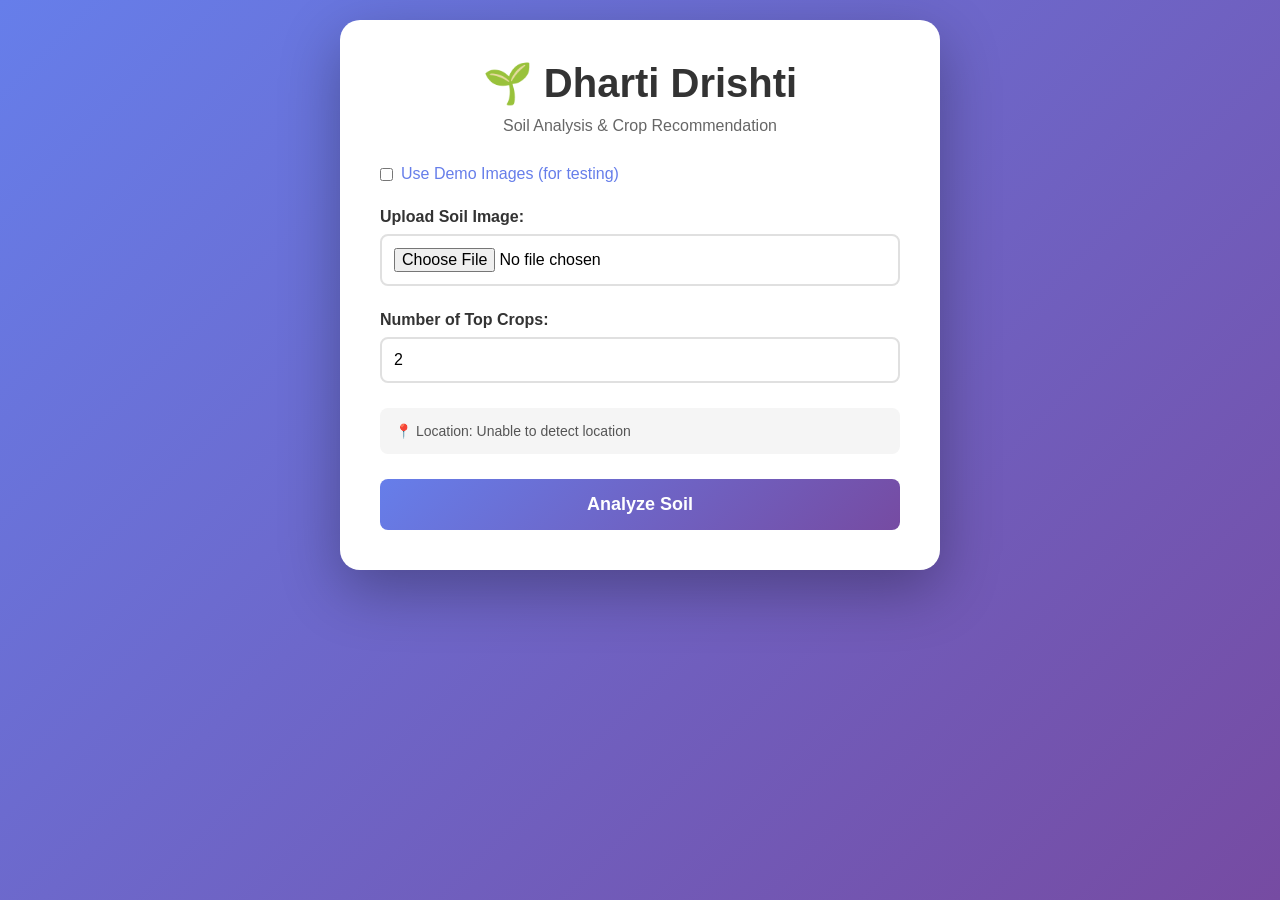
<file: frontend/index.html>
<!DOCTYPE html>
<html lang="en">
<head>
    <meta charset="UTF-8">
    <meta name="viewport" content="width=device-width, initial-scale=1.0">
    <title>Dharti Drishti - Soil Analysis</title>
    <link rel="stylesheet" href="style.css">
</head>
<body>
    <div class="container">
        <h1>🌱 Dharti Drishti</h1>
        <p class="subtitle">Soil Analysis & Crop Recommendation</p>
        
        <form id="analysisForm">
            <div class="form-group">
                <label>
                    <input type="checkbox" id="demoMode"> Use Demo Images (for testing)
                </label>
            </div>
            
            <div class="form-group" id="demoImageSelector" style="display: none;">
                <label for="demoImageSelect">Select Demo Image:</label>
                <select id="demoImageSelect">
                    <option value="image_1.png">Demo Image 1</option>
                    <option value="image_2.png">Demo Image 2</option>
                </select>
                <div id="demoImagePreview"></div>
            </div>
            
            <div class="form-group" id="uploadImageSection">
                <label for="imageInput">Upload Soil Image:</label>
                <input type="file" id="imageInput" accept="image/*">
                <div id="imagePreview"></div>
            </div>
            
            <div class="form-group">
                <label for="topCrops">Number of Top Crops:</label>
                <input type="number" id="topCrops" value="2" min="1" max="10" required>
            </div>
            
            <div class="location-info">
                <p>📍 Location: <span id="locationText">Detecting...</span></p>
                <input type="hidden" id="latitude">
                <input type="hidden" id="longitude">
            </div>
            
            <button type="submit" id="submitBtn">Analyze Soil</button>
        </form>
        
        <div id="loading" class="loading hidden">
            <div class="spinner"></div>
            <p>Analyzing soil sample...</p>
        </div>
        
        <div id="success" class="success-message hidden">
            <div class="success-icon">✓</div>
            <h2>Analysis Complete!</h2>
            <p>Your soil analysis has been completed successfully.</p>
            <button id="viewResultsBtn" class="view-results-btn">View Detailed Results</button>
        </div>
        
        <div id="error" class="error hidden"></div>
    </div>
    
    <script src="script.js"></script>
</body>
</html>
</file>
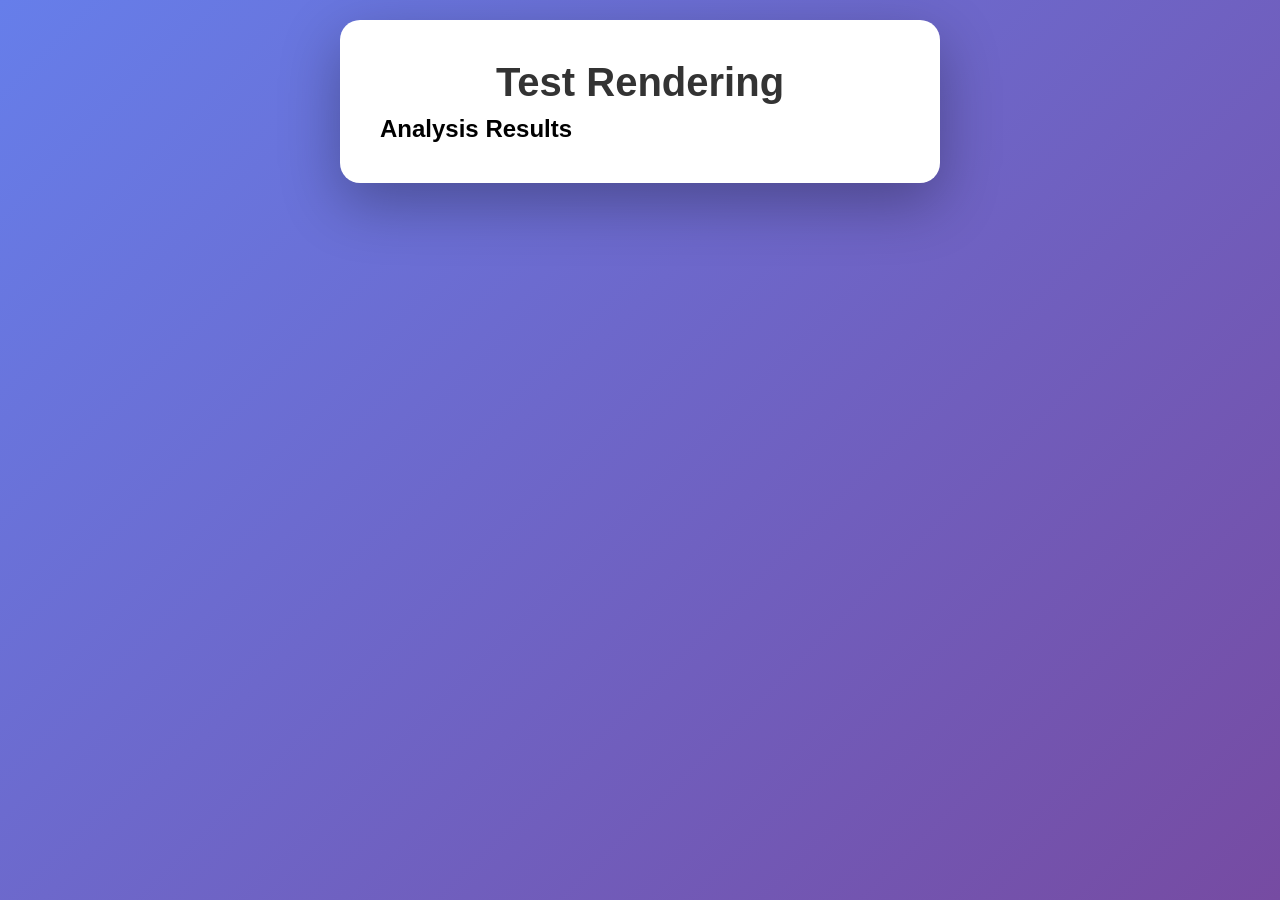
<file: test_render.html>
<!DOCTYPE html>
<html>
<head>
    <title>Test Render</title>
    <link rel="stylesheet" href="frontend/style.css">
</head>
<body>
    <div class="container">
        <h1>Test Rendering</h1>
        <div id="results" class="results">
            <h2>Analysis Results</h2>
            <div id="resultJson"></div>
        </div>
    </div>
    <script src="frontend/script.js"></script>
    <script>
        // Test with your sample data
        const testData = {"summary": "Black, fertile soil with good moisture and warm climate suits water‑loving crops like rice and high‑protein crops like soybean. Both give good returns and fit the monsoon pattern.","general_land_preparation": {"before_any_crop": [{"product": "Agricultural Lime","amount": "2 tonnes per hectare","why": "Raises pH of slightly acidic black soil and improves root growth"},{"product": "Gypsum (Calcium Sulphate)","amount": "1.5 tonnes per hectare","why": "Improves soil structure and provides calcium and sulphur"}]},"crop_recommendations": [{"crop_name": "Rice (Kharif)","why_good": "Monsoon‑dominant rain gives enough water; black soil holds moisture and nutrients well for rice.","expected_harvest": "5‑6 tons per hectare","planting_time": "Early June (just before monsoon peaks)","harvest_time": "Late October to early November","total_growing_days": "130","what_to_add": {"before_planting": [{"product": "Urea 46-0-0","amount": "120 kg per hectare","why": "Provides nitrogen for early tillering"}],"during_growing": [{"product": "Urea","amount": "80 kg per hectare","when": "30 days after transplanting (tillering stage)","why": "Boosts leaf growth"}]},"watering_guide": {"method": "Flood irrigation (maintain 5‑7 cm water depth)","schedule": "Maintain standing water for first 30 days, then intermittent flooding every 4‑5 days","critical_stages": ["Tillering (20‑30 days)", "Flowering (80‑90 days)"],"total_water_needed": "Approx. 1200 mm for the season"},"month_by_month_plan": {"month_1": ["Land levelling and ploughing", "Apply lime and gypsum"],"month_2": ["Apply basal DAP and Urea", "Level field and prepare seedbed"]},"common_problems": {"pests": ["Stem borer – use neem seed oil spray"],"diseases": ["Blast – spray copper fungicide"],"weather_issues": ["Excess rain – improve field drainage"]},"harvest_tips": ["Crop is ready when grains turn golden and the stalk bends easily.","Cut at ground level, let cut stalks dry 2‑3 days before threshing."]}],"general_tips": {"soil_protection": ["Maintain 10‑15 cm permanent grass or mulch on slopes to stop erosion"],"water_saving": ["Collect monsoon runoff in a small earth tank for supplemental drip irrigation"],"cost_saving": ["Use locally produced compost from farm residues instead of expensive organic fertilizers"]},"rotation_plan": {"year_1": "Rice – builds soil organic matter and uses abundant monsoon water","year_2": "Soybean – adds nitrogen, breaks pest cycles, and uses less water"}};
        
        showResults(testData);
    </script>
</body>
</html>
</file>
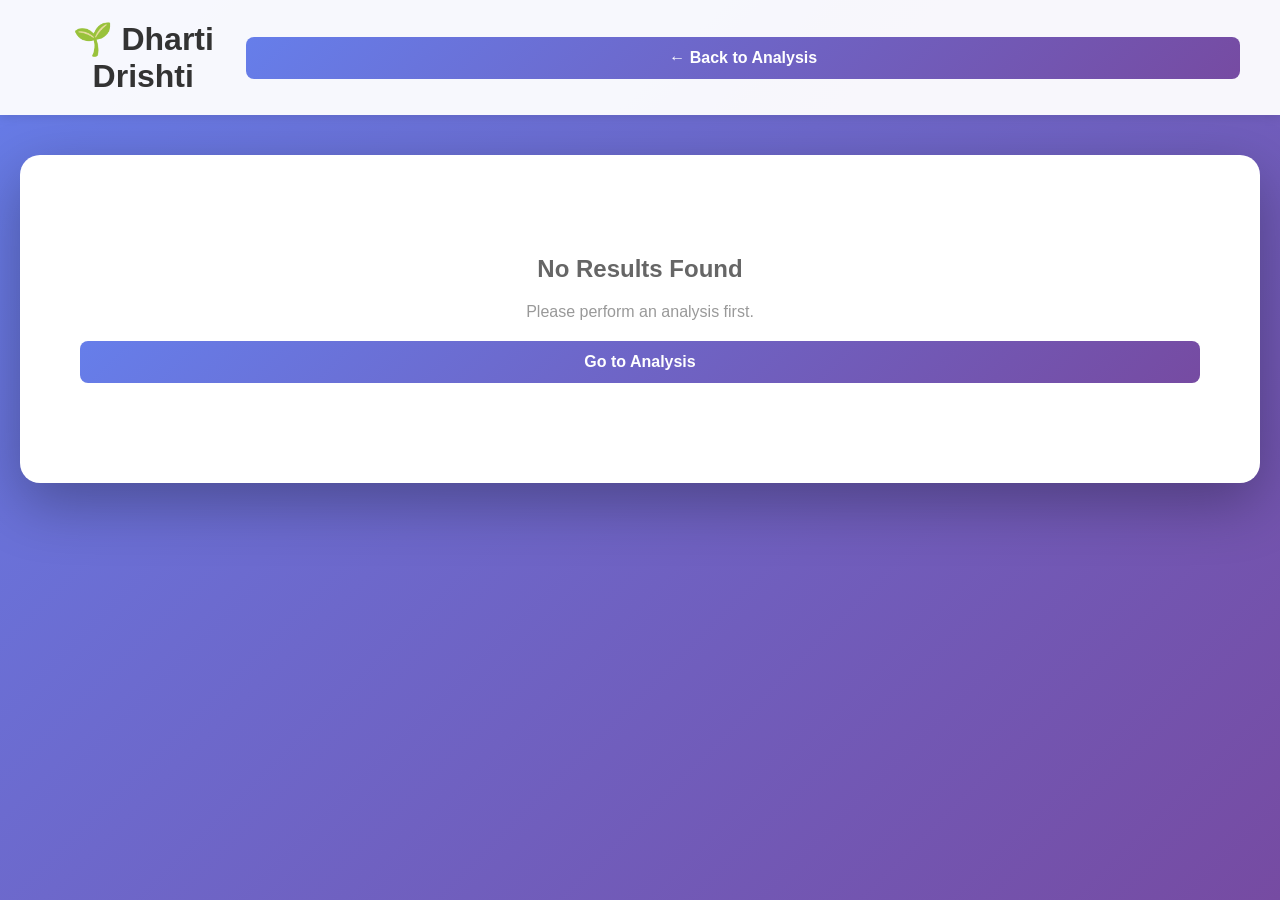
<file: frontend/results.html>
<!DOCTYPE html>
<html lang="en">
<head>
    <meta charset="UTF-8">
    <meta name="viewport" content="width=device-width, initial-scale=1.0">
    <title>Analysis Results - Dharti Drishti</title>
    <link rel="stylesheet" href="style.css">
    <link rel="stylesheet" href="results.css">
</head>
<body>
    <div class="results-page">
        <header class="results-header">
            <div class="header-content">
                <h1>🌱 Dharti Drishti</h1>
                <button id="backBtn" class="back-btn">← Back to Analysis</button>
            </div>
        </header>
        
        <main class="results-main">
            <div id="resultsContainer"></div>
        </main>
    </div>
    
    <script src="results.js"></script>
</body>
</html>
</file>
<file: frontend/style.css>
* {
    margin: 0;
    padding: 0;
    box-sizing: border-box;
}

body {
    font-family: -apple-system, BlinkMacSystemFont, 'Segoe UI', Roboto, Oxygen, Ubuntu, Cantarell, sans-serif;
    background: linear-gradient(135deg, #667eea 0%, #764ba2 100%);
    min-height: 100vh;
    padding: 20px;
}

.container {
    max-width: 600px;
    margin: 0 auto;
    background: white;
    padding: 40px;
    border-radius: 20px;
    box-shadow: 0 20px 60px rgba(0, 0, 0, 0.3);
}

h1 {
    color: #333;
    text-align: center;
    margin-bottom: 10px;
    font-size: 2.5em;
}

.subtitle {
    text-align: center;
    color: #666;
    margin-bottom: 30px;
}

.form-group {
    margin-bottom: 25px;
}

label {
    display: block;
    margin-bottom: 8px;
    color: #333;
    font-weight: 600;
}

input[type="file"],
input[type="number"] {
    width: 100%;
    padding: 12px;
    border: 2px solid #e0e0e0;
    border-radius: 8px;
    font-size: 16px;
    transition: border-color 0.3s;
}

input:focus {
    outline: none;
    border-color: #667eea;
}

#imagePreview {
    margin-top: 15px;
    text-align: center;
}

#imagePreview img {
    max-width: 100%;
    max-height: 300px;
    border-radius: 8px;
    box-shadow: 0 4px 12px rgba(0, 0, 0, 0.1);
}

#demoImagePreview {
    margin-top: 15px;
    text-align: center;
}

#demoImagePreview img {
    max-width: 100%;
    max-height: 300px;
    border-radius: 8px;
    box-shadow: 0 4px 12px rgba(0, 0, 0, 0.1);
}

#demoImageSelect {
    width: 100%;
    padding: 12px;
    border: 2px solid #e0e0e0;
    border-radius: 8px;
    font-size: 16px;
    transition: border-color 0.3s;
    background: white;
    cursor: pointer;
}

#demoImageSelect:focus {
    outline: none;
    border-color: #667eea;
}

input[type="checkbox"] {
    width: auto;
    margin-right: 8px;
    cursor: pointer;
}

label:has(input[type="checkbox"]) {
    display: flex;
    align-items: center;
    cursor: pointer;
    font-weight: 500;
    color: #667eea;
}

.location-info {
    background: #f5f5f5;
    padding: 15px;
    border-radius: 8px;
    margin-bottom: 25px;
}

.location-info p {
    color: #555;
    font-size: 14px;
}

button {
    width: 100%;
    padding: 15px;
    background: linear-gradient(135deg, #667eea 0%, #764ba2 100%);
    color: white;
    border: none;
    border-radius: 8px;
    font-size: 18px;
    font-weight: 600;
    cursor: pointer;
    transition: transform 0.2s, box-shadow 0.2s;
}

button:hover {
    transform: translateY(-2px);
    box-shadow: 0 8px 20px rgba(102, 126, 234, 0.4);
}

button:disabled {
    opacity: 0.6;
    cursor: not-allowed;
    transform: none;
}

.loading {
    text-align: center;
    padding: 30px;
}

.spinner {
    border: 4px solid #f3f3f3;
    border-top: 4px solid #667eea;
    border-radius: 50%;
    width: 50px;
    height: 50px;
    animation: spin 1s linear infinite;
    margin: 0 auto 20px;
}

@keyframes spin {
    0% { transform: rotate(0deg); }
    100% { transform: rotate(360deg); }
}

.success-message {
    text-align: center;
    padding: 40px;
    background: #f0f9ff;
    border-radius: 12px;
    margin-top: 20px;
}

.success-icon {
    width: 80px;
    height: 80px;
    background: linear-gradient(135deg, #4caf50 0%, #45a049 100%);
    color: white;
    border-radius: 50%;
    display: flex;
    align-items: center;
    justify-content: center;
    font-size: 48px;
    margin: 0 auto 20px;
    animation: scaleIn 0.5s ease-out;
}

@keyframes scaleIn {
    0% { transform: scale(0); }
    50% { transform: scale(1.1); }
    100% { transform: scale(1); }
}

.success-message h2 {
    color: #333;
    margin-bottom: 10px;
}

.success-message p {
    color: #666;
    margin-bottom: 25px;
    font-size: 16px;
}

.view-results-btn {
    padding: 15px 40px;
    background: linear-gradient(135deg, #4caf50 0%, #45a049 100%);
    color: white;
    border: none;
    border-radius: 8px;
    font-size: 18px;
    font-weight: 600;
    cursor: pointer;
    transition: transform 0.2s, box-shadow 0.2s;
}

.view-results-btn:hover {
    transform: translateY(-2px);
    box-shadow: 0 8px 20px rgba(76, 175, 80, 0.4);
}

.error {
    margin-top: 20px;
    padding: 15px;
    background: #fee;
    border-left: 4px solid #f44;
    border-radius: 4px;
    color: #c33;
}

.hidden {
    display: none;
}
</file>
<file: frontend/results.css>
/* Results Page Specific Styles */
body {
    margin: 0;
    padding: 0;
}

.results-page {
    min-height: 100vh;
    background: linear-gradient(135deg, #667eea 0%, #764ba2 100%);
}

.results-header {
    background: rgba(255, 255, 255, 0.95);
    box-shadow: 0 2px 10px rgba(0, 0, 0, 0.1);
    position: sticky;
    top: 0;
    z-index: 100;
}

.header-content {
    max-width: 1400px;
    margin: 0 auto;
    padding: 20px 40px;
    display: flex;
    justify-content: space-between;
    align-items: center;
}

.results-header h1 {
    margin: 0;
    color: #333;
    font-size: 2em;
}

.back-btn {
    padding: 12px 24px;
    background: linear-gradient(135deg, #667eea 0%, #764ba2 100%);
    color: white;
    border: none;
    border-radius: 8px;
    font-size: 16px;
    font-weight: 600;
    cursor: pointer;
    transition: transform 0.2s, box-shadow 0.2s;
}

.back-btn:hover {
    transform: translateY(-2px);
    box-shadow: 0 4px 12px rgba(102, 126, 234, 0.4);
}

.results-main {
    max-width: 1400px;
    margin: 0 auto;
    padding: 40px 20px;
}

#resultsContainer {
    background: white;
    border-radius: 20px;
    padding: 40px;
    box-shadow: 0 20px 60px rgba(0, 0, 0, 0.3);
}

/* Analysis Container */
.analysis-container {
    display: flex;
    flex-direction: column;
    gap: 30px;
}

/* Card Styles */
.card {
    background: white;
    border-radius: 12px;
    box-shadow: 0 2px 8px rgba(0, 0, 0, 0.1);
    overflow: hidden;
    transition: transform 0.2s, box-shadow 0.2s;
    border: 1px solid #e0e0e0;
}

.card:hover {
    transform: translateY(-2px);
    box-shadow: 0 4px 16px rgba(0, 0, 0, 0.15);
}

.card-header {
    background: linear-gradient(135deg, #667eea 0%, #764ba2 100%);
    color: white;
    padding: 20px 30px;
    display: flex;
    align-items: center;
    gap: 12px;
}

.card-header .icon {
    font-size: 32px;
}

.card-header h3 {
    margin: 0;
    font-size: 24px;
}

/* Summary Card */
.summary-card {
    border-left: 5px solid #667eea;
}

.summary-text {
    padding: 30px;
    font-size: 18px;
    line-height: 1.8;
    color: #444;
    background: #f8f9ff;
}

/* Land Preparation */
.prep-list {
    padding: 30px;
    display: flex;
    flex-direction: column;
    gap: 20px;
}

.prep-item {
    background: #f5f7fa;
    padding: 20px;
    border-radius: 8px;
    border-left: 4px solid #667eea;
}

.prep-header {
    display: flex;
    justify-content: space-between;
    align-items: center;
    margin-bottom: 12px;
    flex-wrap: wrap;
    gap: 10px;
}

.product-name {
    font-weight: 600;
    color: #333;
    font-size: 18px;
}

.amount-badge {
    background: #667eea;
    color: white;
    padding: 6px 16px;
    border-radius: 20px;
    font-size: 14px;
    font-weight: 500;
}

.prep-reason {
    color: #666;
    font-size: 15px;
    line-height: 1.6;
}

/* Crop Card */
.crop-card {
    border-left: 5px solid #4caf50;
}

.crop-header {
    background: linear-gradient(135deg, #4caf50 0%, #45a049 100%);
}

.crop-overview {
    padding: 30px;
    background: #f9fff9;
}

.info-grid {
    display: grid;
    grid-template-columns: repeat(auto-fit, minmax(250px, 1fr));
    gap: 20px;
    margin-bottom: 20px;
}

.info-item {
    background: white;
    padding: 20px;
    border-radius: 8px;
    border: 1px solid #e0e0e0;
    display: flex;
    flex-direction: column;
    gap: 8px;
}

.info-item .label {
    font-size: 13px;
    color: #888;
    text-transform: uppercase;
    font-weight: 600;
    letter-spacing: 0.5px;
}

.info-item .value {
    font-size: 18px;
    color: #333;
    font-weight: 600;
}

.why-good {
    background: #e8f5e9;
    padding: 20px;
    border-radius: 8px;
    border-left: 4px solid #4caf50;
    line-height: 1.8;
    color: #2e7d32;
    font-size: 16px;
}

/* Section Styles */
.section {
    padding: 30px;
    border-top: 1px solid #e0e0e0;
}

.section h4 {
    color: #333;
    margin-bottom: 20px;
    font-size: 20px;
    display: flex;
    align-items: center;
    gap: 10px;
}

.subsection {
    margin-bottom: 25px;
}

.subsection:last-child {
    margin-bottom: 0;
}

.subsection h5 {
    color: #667eea;
    margin-bottom: 15px;
    font-size: 17px;
}

/* Fertilizer Items */
.fertilizer-item {
    background: #f5f7fa;
    padding: 18px;
    border-radius: 8px;
    margin-bottom: 15px;
    border-left: 3px solid #ff9800;
}

.fert-header {
    display: flex;
    justify-content: space-between;
    align-items: center;
    margin-bottom: 10px;
    flex-wrap: wrap;
    gap: 10px;
}

.fert-name {
    font-weight: 600;
    color: #333;
    font-size: 16px;
}

.fert-amount {
    background: #ff9800;
    color: white;
    padding: 5px 14px;
    border-radius: 15px;
    font-size: 13px;
    font-weight: 500;
}

.fert-when {
    font-size: 14px;
    color: #666;
    margin-bottom: 6px;
    font-style: italic;
}

.fert-reason {
    font-size: 14px;
    color: #555;
    line-height: 1.6;
}

/* Watering Guide */
.watering-info {
    display: flex;
    flex-direction: column;
    gap: 15px;
}

.water-item {
    background: #e3f2fd;
    padding: 18px;
    border-radius: 8px;
    border-left: 3px solid #2196f3;
}

.water-item strong {
    color: #1976d2;
    display: block;
    margin-bottom: 8px;
    font-size: 15px;
}

.stages {
    display: flex;
    flex-wrap: wrap;
    gap: 10px;
    margin-top: 10px;
}

.stage-badge {
    background: #2196f3;
    color: white;
    padding: 6px 14px;
    border-radius: 15px;
    font-size: 13px;
    font-weight: 500;
}

/* Monthly Plan */
.monthly-grid {
    display: grid;
    grid-template-columns: repeat(auto-fill, minmax(280px, 1fr));
    gap: 20px;
}

.month-card {
    background: #fff8e1;
    border-radius: 8px;
    overflow: hidden;
    border: 1px solid #ffd54f;
}

.month-header {
    background: #ffc107;
    color: #333;
    padding: 12px;
    font-weight: 600;
    text-align: center;
    font-size: 16px;
}

.task-list {
    padding: 18px;
    margin: 0;
    list-style-position: inside;
}

.task-list li {
    font-size: 14px;
    line-height: 2;
    color: #555;
    margin-bottom: 6px;
}

/* Common Problems */
.problems-grid {
    display: grid;
    grid-template-columns: repeat(auto-fit, minmax(280px, 1fr));
    gap: 20px;
}

.problem-category {
    background: #fff3e0;
    padding: 20px;
    border-radius: 8px;
    border-left: 3px solid #ff5722;
}

.problem-category h5 {
    color: #d84315;
    margin-bottom: 12px;
    font-size: 16px;
}

.problem-category ul {
    margin: 0;
    padding-left: 20px;
}

.problem-category li {
    font-size: 14px;
    line-height: 1.8;
    color: #555;
    margin-bottom: 8px;
}

/* Harvest Tips */
.harvest-tips {
    background: #e8f5e9;
    padding: 20px 20px 20px 40px;
    border-radius: 8px;
    margin: 0;
    border-left: 4px solid #4caf50;
}

.harvest-tips li {
    font-size: 15px;
    line-height: 2;
    color: #2e7d32;
    margin-bottom: 10px;
}

/* General Tips */
.tips-grid {
    padding: 30px;
    display: grid;
    grid-template-columns: repeat(auto-fit, minmax(300px, 1fr));
    gap: 25px;
}

.tip-category {
    background: #f5f7fa;
    padding: 20px;
    border-radius: 8px;
}

.tip-category h5 {
    color: #667eea;
    margin-bottom: 15px;
    font-size: 16px;
}

.tip-category ul {
    margin: 0;
    padding-left: 20px;
}

.tip-category li {
    font-size: 14px;
    line-height: 1.8;
    color: #555;
    margin-bottom: 10px;
}

/* Rotation Plan */
.rotation-plan {
    padding: 30px;
    display: flex;
    flex-direction: column;
    gap: 20px;
}

.rotation-item {
    background: #f3e5f5;
    padding: 20px;
    border-radius: 8px;
    border-left: 4px solid #9c27b0;
}

.rotation-year {
    font-weight: 600;
    color: #7b1fa2;
    margin-bottom: 10px;
    font-size: 16px;
}

.rotation-desc {
    color: #555;
    font-size: 15px;
    line-height: 1.7;
}

/* Responsive Design */
@media (max-width: 768px) {
    .header-content {
        flex-direction: column;
        gap: 15px;
        padding: 20px;
    }
    
    .results-main {
        padding: 20px 10px;
    }
    
    #resultsContainer {
        padding: 20px;
    }
    
    .info-grid {
        grid-template-columns: 1fr;
    }
    
    .monthly-grid {
        grid-template-columns: 1fr;
    }
    
    .problems-grid {
        grid-template-columns: 1fr;
    }
    
    .tips-grid {
        grid-template-columns: 1fr;
        padding: 20px;
    }
}
</file>
